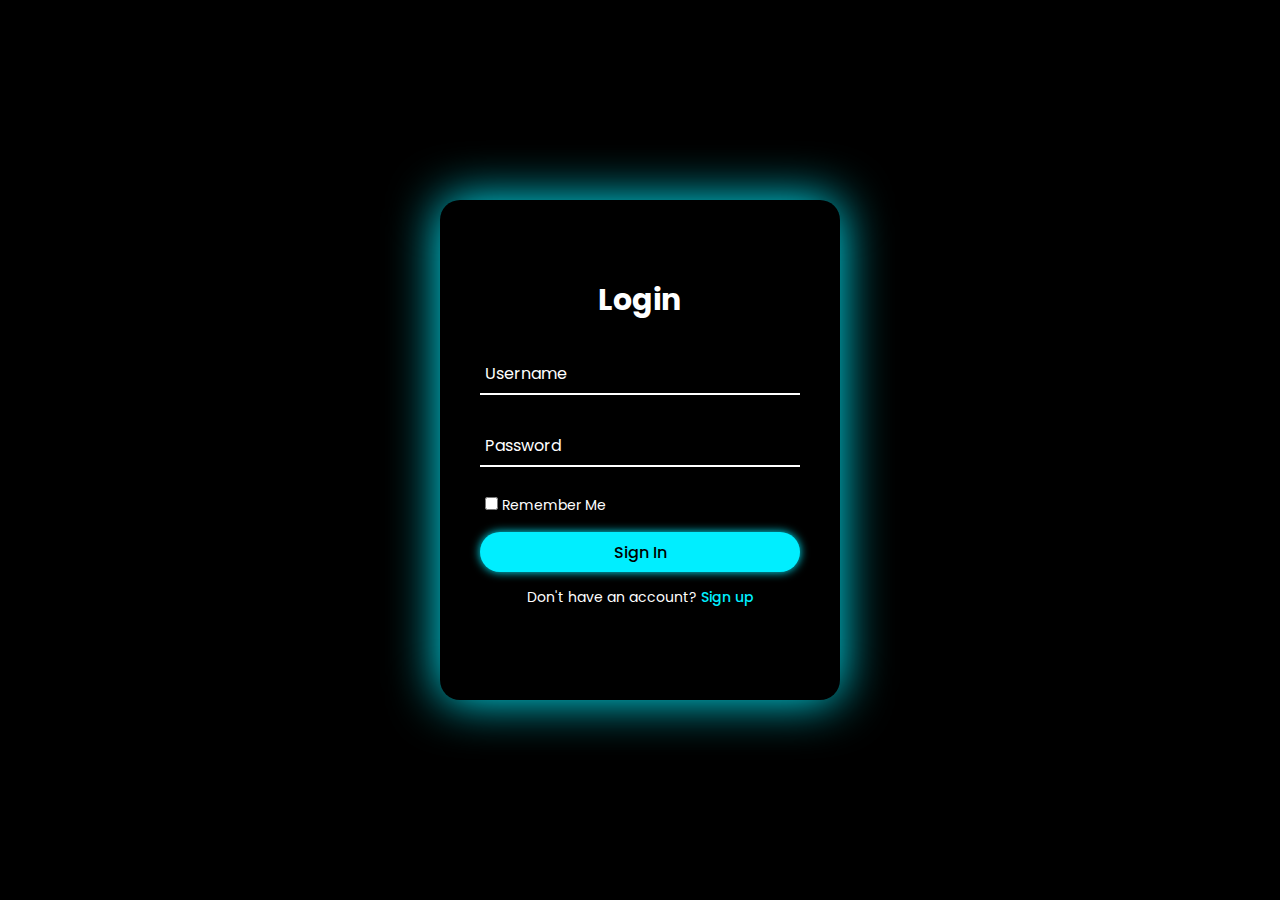
<file: index.html>
<!DOCTYPE html>
<html lang="en">
  <head>
    <meta charset="UTF-8" />
    <meta name="viewport" content="width=device-width, initial-scale=1.0" />
    <title>HTML And CSS Forms</title>
    <style>
      @import url("https://fonts.googleapis.com/css2?family=Poppins:ital,wght@0,100;0,200;0,300;0,400;0,500;0,600;0,700;0,800;0,900;1,100;1,200;1,300;1,400;1,500;1,600;1,700;1,800;1,900&display=swap");
      * {
        font-family: "poppins";
      }
      button {
        font-weight: 500;
      }
      .signup-link p a {
        font-weight: 500;
      }
    </style>
    <link rel="stylesheet" href="style.css" />
  </head>
  <body>
    <div class="wrapper">
      <div class="form-wrapper signin">
        <form>
          <h2>Login</h2>
          <div class="input-group">
            <input type="text" name="username" />
            <label for="username">Username</label>
          </div>
          <div class="input-group">
            <input type="password" name="password" />
            <label for="password">Password</label>
          </div>
          <div class="remember">
            <label><input type="checkbox" /> Remember Me</label>
          </div>
          <button class="btn" type="submit">Sign In</button>
          <div class="signup-link">
            <p>
              Don't have an account?
              <a class="signUpBtn-link" href="signup.html">Sign up</a>
            </p>
          </div>
        </form>
      </div>
    </div>
  </body>
</html>
</file>
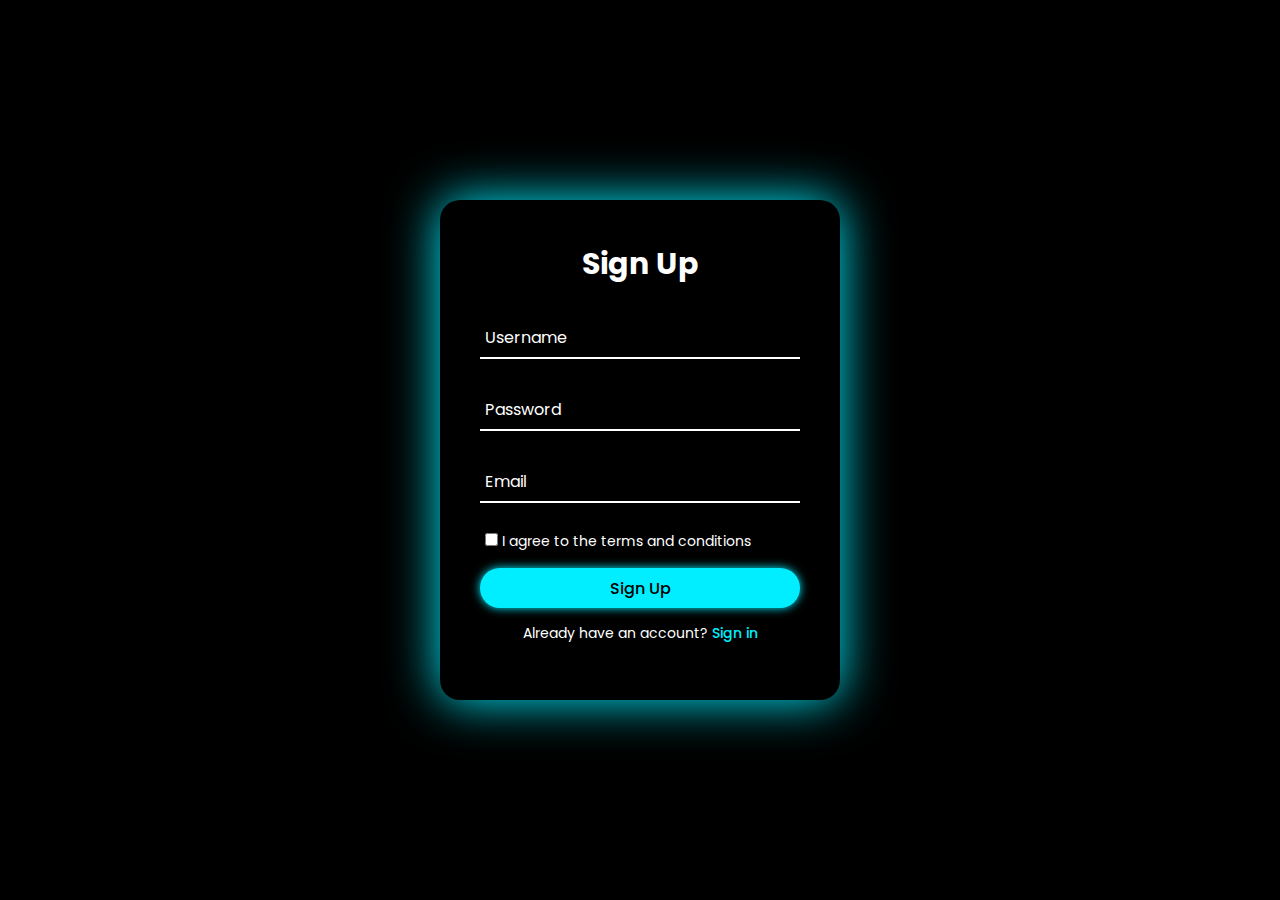
<file: signup.html>
<!DOCTYPE html>
<html lang="en">
  <head>
    <meta charset="UTF-8" />
    <meta name="viewport" content="width=device-width, initial-scale=1.0" />
    <title>HTML And CSS Forms</title>
    <style>
      @import url("https://fonts.googleapis.com/css2?family=Poppins:ital,wght@0,100;0,200;0,300;0,400;0,500;0,600;0,700;0,800;0,900;1,100;1,200;1,300;1,400;1,500;1,600;1,700;1,800;1,900&display=swap");
      * {
        font-family: "poppins";
      }
      button {
        font-weight: 500;
      }
      .signup-link p a {
        font-weight: 500;
      }
    </style>
    <link rel="stylesheet" href="style.css" />
  </head>
  <body>
    <div class="wrapper">
      <div class="form-wrapper signup">
        <form>
          <h2>Sign Up</h2>
          <div class="input-group">
            <input type="text" name="username" />
            <label for="username">Username</label>
          </div>
          <div class="input-group">
            <input type="password" name="password" />
            <label for="password">Password</label>
          </div>
          <div class="input-group">
            <input type="email" name="email" />
            <label for="email">Email</label>
          </div>
          <div class="remember">
            <label for=""
              ><input type="checkbox" /> I agree to the terms and
              conditions</label
            >
          </div>
          <button class="btn" type="submit">Sign Up</button>
          <div class="signup-link">
            <p>
              Already have an account?
              <a class="signInBtn-link" href="index.html">Sign in</a>
            </p>
          </div>
        </form>
      </div>
    </div>
  </body>
</html>
</file>
<file: style.css>
*{
    margin: 0;
    padding: 0;
    box-sizing: border-box;
}
body{
    display: flex;
    align-items: center;
    justify-content: center;
    min-height: 100vh;
    background: #000;
}
.wrapper{
    position: relative;
    height: 500px;
    width: 400px;
    /* background: #0ef; */
    border-radius: 20px;
    padding: 40px;
    box-shadow: 0 0 50px #0ef;
    transition: 1s ease;
}

.wrapper:hover{
    animation: animate 1s linear infinite;
}
@keyframes animate {
    100%{
        filter: hue-rotate(360deg);
    }
}

.form-wrapper{
    display: flex;
    justify-content: center;
    align-items: center;
    height: 100%;
    width: 100%;
}
/* .wrapper .active .form-wrapper .signin{
    transform: translateY(-450px);
}
.wrapper .form-wrapper .signup{
    position: absolute;
    top: 450px;
    left: 0;
}
.wrapper .active .form-wrapper .signup{
    transform: translateY(-450px);
} */
h2{
    font-size: 30px;
    color: #fff;
    text-align: center;
}
.input-group{
    position: relative;
    margin: 30px 0;
    border-bottom: 2px solid #fff;
}
.input-group label{
    position: absolute;
    top: 50%;
    transform: translateY(-50%);
    left: 5px;
    font-size: 16px;
    color: #fff;
    pointer-events: none;
    transition: .5s ease;
}
.input-group input{
    width: 320px;
    height: 40px;
    font-size: 16px;
    color: #fff;
    padding: 0 5px;
    background: transparent;
    border: none;
    outline: none;
}
.input-group input:focus~label{
    top: -5px;
}

.remember{
    margin: -5px 0 15px 5px;
}
.remember label{
    font-size: 14px;
    color: #fff;
}
.remember input{
    accent-color: #0ef;
}
button{
    position: relative;
    width: 100%;
    height: 40px;
    background: #0ef;
    box-shadow: 0 0 10px #0ef;
    border-radius: 30px;
    font-size: 16px;
    color: #000;
    cursor: pointer;
    border: none;
    outline: none;
}
.signup-link{
    text-align: center;
    margin:  15px 0;
    font-size: 14px;
}
.signup-link p{
    color: #fff;
}
.signup-link p a{
    text-decoration: none;
    color: #0ef;
    transition: .5s ease;
}
.signup-link p a:hover{
    text-decoration: underline;
}

@media(max-width:500px){
    .wrapper{
        width: 300px;
        height: 400px;
    }
    .form-wrapper{
        height: 100%;
        width: 100%;
    }
    h2{
        font-size: 28px;
    }
    .input-group{
        margin: 30px 40px;
    }
    .input-group label{
        margin-left: 0px;
    }
    .input-group input{
        width: 260px;
        height: 30px;
        font-size: 14px;
    }
    .remember{
        margin-left: 40px;
        font-size: 12px;
    }
    button{
        height: 30px;
        font-size: 14px;
        width: 80%;
        margin: 0 10%;
}
.signup-link{
    font-size: 12px;
}
}
</file>
